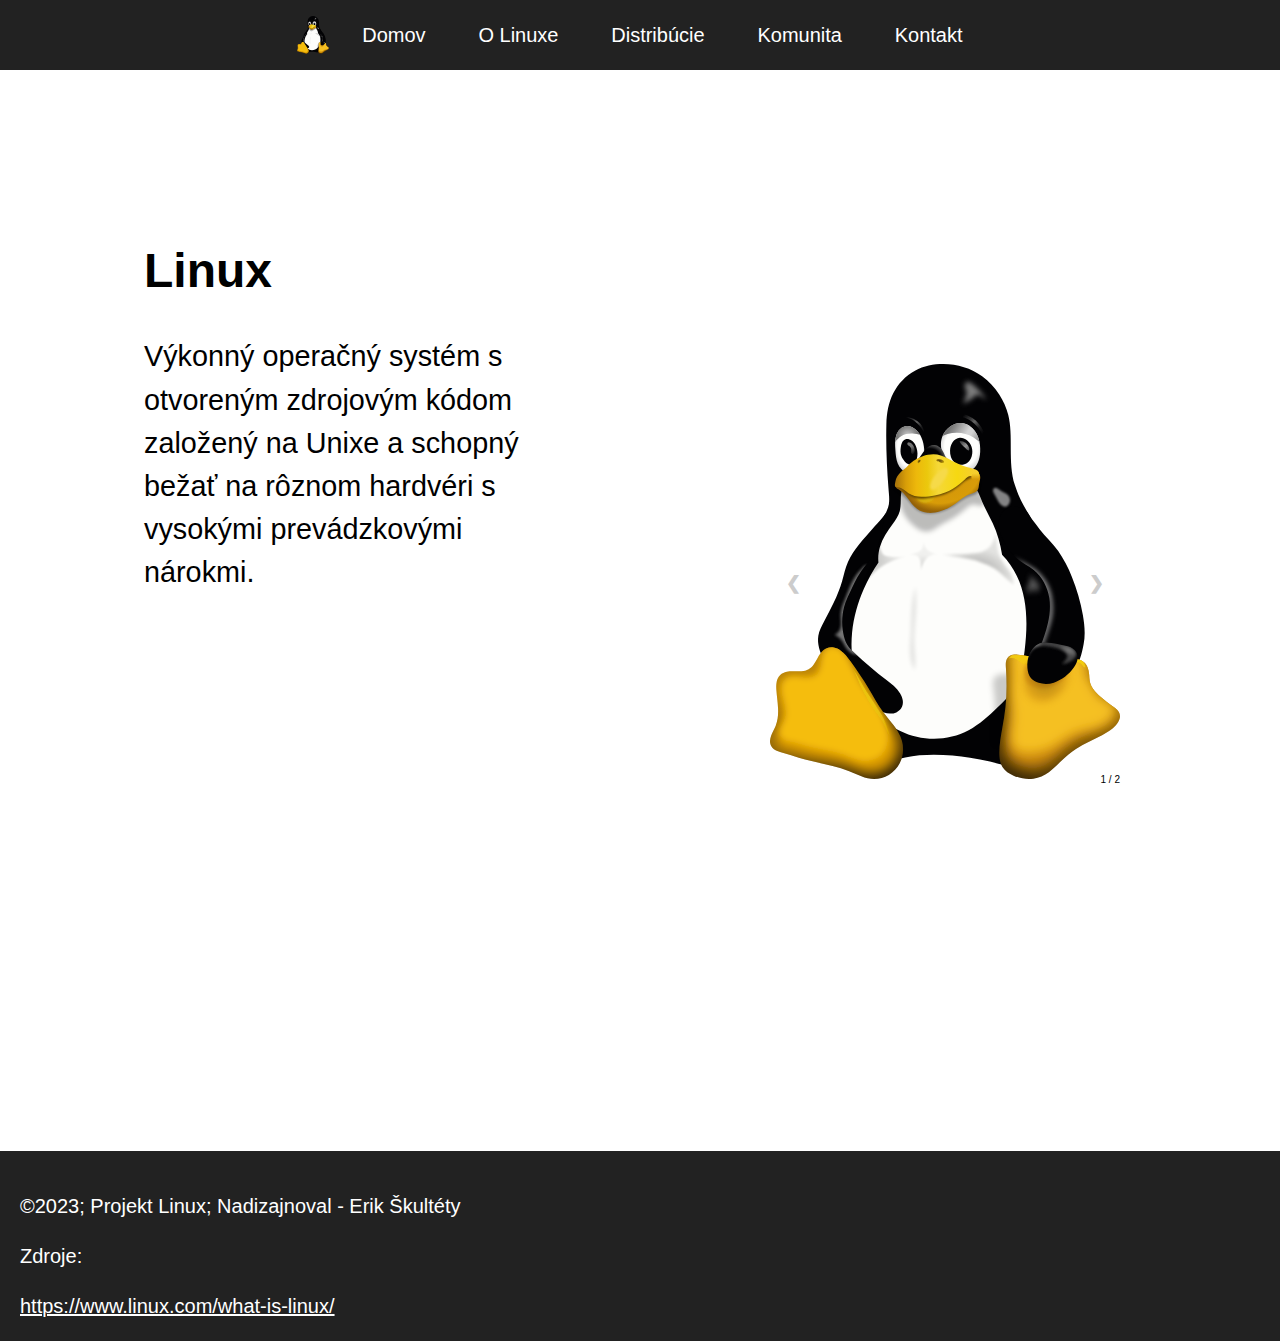
<file: index.html>
<!DOCTYPE html>
<html lang="sk">
<head>
    <meta charset="utf-8">
    <meta name="description" content="Základné informácie o Linuxe">
    <meta name="keywords" content="Linux">
    <meta name="author" content="Erik Škultéty">
    <meta name="viewport" content="width=device-width, initial-scale=1">
    <link rel="stylesheet" href="css/style.css">
    <link rel="icon" href="img/tux.svg">
    <title>Linux</title>
</head>

<body>
<header>
    <nav class="navbar">
        <!-- Logo (PC) -->
        <img id="tux_nav" src="img/tux.svg" alt="ikona-maskot-linuxu">
        <!-- Hamburger pre mobil -->
        <div class="dropdown">
            <button class="dropbtn">
            <img src="img/menu.png" alt="ikona-hamburger-menu">
            </button>
            <div class="dropdown-content">
                <a href="index.html">Domov</a>
                <a href="o_linuxe.html">O Linuxe</a>
                <a href="distribucie.html">Distribúcie</a>
                <a href="komunita.html">Komunita</a>
                <a href="kontakt.html">Kontakt</a>
                <!-- Logo (mobil) -->
                <img id="tux_nav_mobile" src="img/tux.svg" alt="ikona-maskot-linuxu">
            </div>
        </div>
        <!-- Target nenastavený umýselne, aby sa linky podstránok otvorili v aktuálnej karte -->
        <a href="index.html">Domov</a>
        <a href="o_linuxe.html">O Linuxe</a>
        <a href="distribucie.html">Distribúcie</a>
        <a href="komunita.html">Komunita</a>
        <a href="kontakt.html">Kontakt</a>
    </nav>
</header>

<main>
    <div class="kontajner">
        <!-- text -->
        <div class="stlpec_lavy">
            <h1>Linux</h1>
            <p>Výkonný operačný systém s otvoreným zdrojovým kódom založený na Unixe a schopný bežať na rôznom hardvéri s vysokými prevádzkovými nárokmi.</p>
        </div>
        <!-- obrazok -->
        <div class="stlpec_pravy">
            <div class="slideshow-container">

                <div class="mySlides fade">
                  <div class="numbertext">1 / 2</div>
                  <img class="tux" src="img/tux.svg" alt="maskot-linuxu">
                </div>
                <div class="mySlides fade">
                    <div class="numbertext">2 / 2</div>
                    <img class="tux" src="img/tux2.jpg"  alt="maskot-linuxu-neoficialne">
                  </div>
                <a class="prev" onclick="plusSlides(-1)">❮</a>
                <a class="next" onclick="plusSlides(1)">❯</a>
            </div>
        </div>
    </div>
</main>

<footer>
    <p>©2023; Projekt Linux; Nadizajnoval - Erik Škultéty</p>
    <!-- Každá podstránka má zoznam zdrojov, ktoré boli pre jej tvorbu využité, žiadna neobsahuje všetky zdroje naraz -->
    <p>Zdroje:</p>
    <a href="https://www.linux.com/what-is-linux/" target="_blank">https://www.linux.com/what-is-linux/</a><br>
</footer>
<script src="js/app.js"></script>

</body>
</html>
</file>
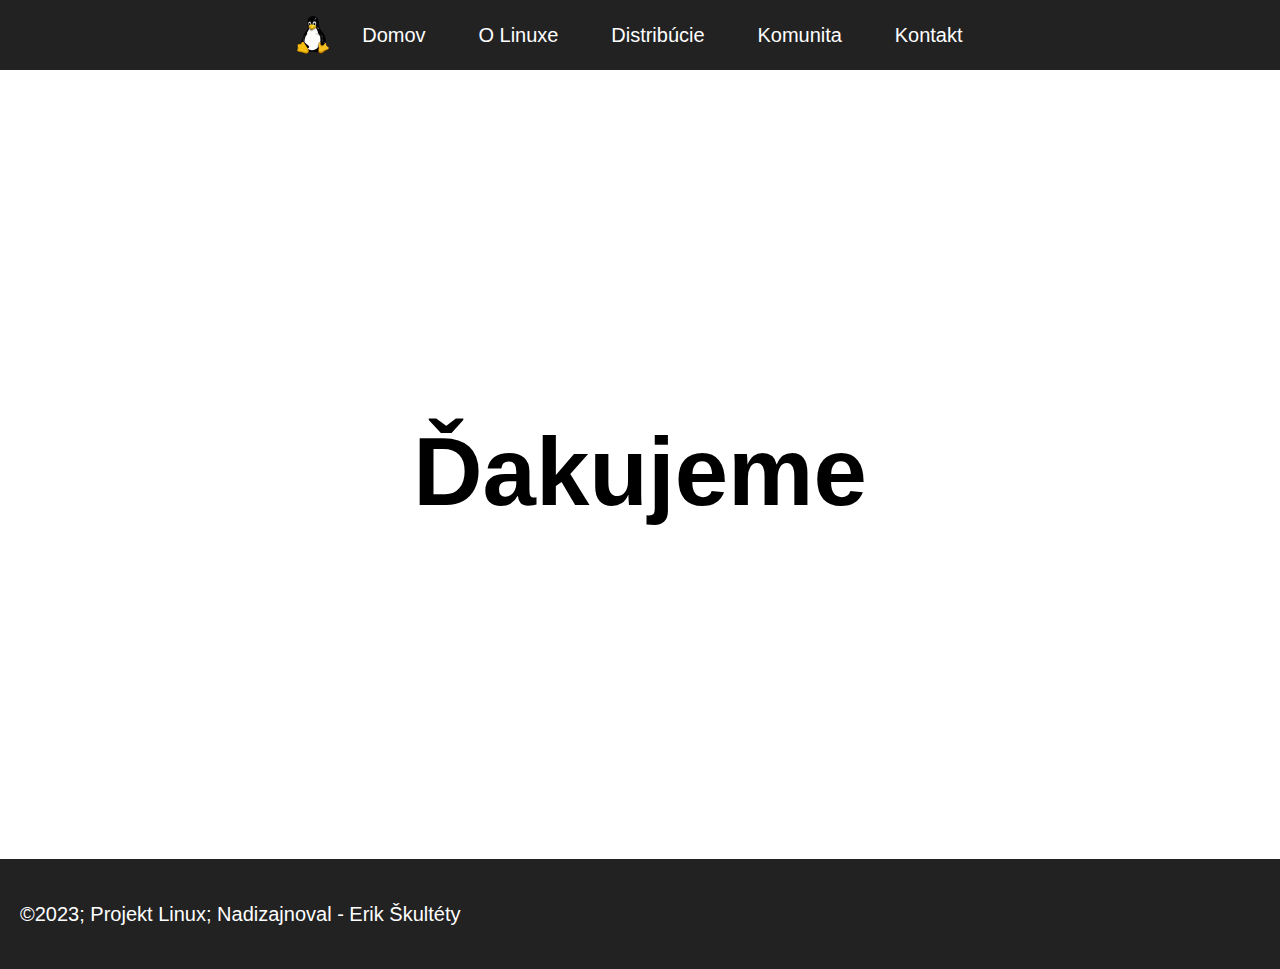
<file: dakujeme.html>
<!DOCTYPE html>
<html lang="sk">
<head>
    <meta charset="utf-8">
    <meta name="description" content="Základné informácie o Linuxe">
    <meta name="keywords" content="Linux">
    <meta name="author" content="Erik Škultéty">
    <meta name="viewport" content="width=device-width, initial-scale=1">
    <link rel="stylesheet" href="css/style.css">
    <link rel="icon" href="img/tux.svg">
    <title>Linux - Ďakujeme</title>
</head>

<body>
<header>
    <nav class="navbar">
        <!-- Logo (PC) -->
        <img id="tux_nav" src="img/tux.svg" alt="ikona-maskot-linuxu">
        <!-- Hamburger pre mobil -->
        <div class="dropdown">
            <button class="dropbtn">
            <img src="img/menu.png" alt="ikona-hamburger-menu">
            </button>
            <div class="dropdown-content">
                <a href="index.html">Domov</a>
                <a href="o_linuxe.html">O Linuxe</a>
                <a href="distribucie.html">Distribúcie</a>
                <a href="komunita.html">Komunita</a>
                <a href="kontakt.html">Kontakt</a>
                <!-- Logo (mobil) -->
                <img id="tux_nav_mobile" src="img/tux.svg" alt="ikona-maskot-linuxu">
            </div>
        </div>
        <!-- Target nenastavený umýselne, aby sa linky podstránok otvorili v aktuálnej karte -->
        <a href="index.html">Domov</a>
        <a href="o_linuxe.html">O Linuxe</a>
        <a href="distribucie.html">Distribúcie</a>
        <a href="komunita.html">Komunita</a>
        <a href="kontakt.html">Kontakt</a>
    </nav>
</header>

<main>
    <h1 class="dakujeme">Ďakujeme</h1><br><br><br><br><br>
</main>

<footer>
    <p>©2023; Projekt Linux; Nadizajnoval - Erik Škultéty</p>
    <!-- Každá podstránka má zoznam zdrojov, ktoré boli pre jej tvorbu využité, žiadna neobsahuje všetky zdroje naraz -->
</footer>
<script src="js/app.js"></script>

</body>
</html>
</file>
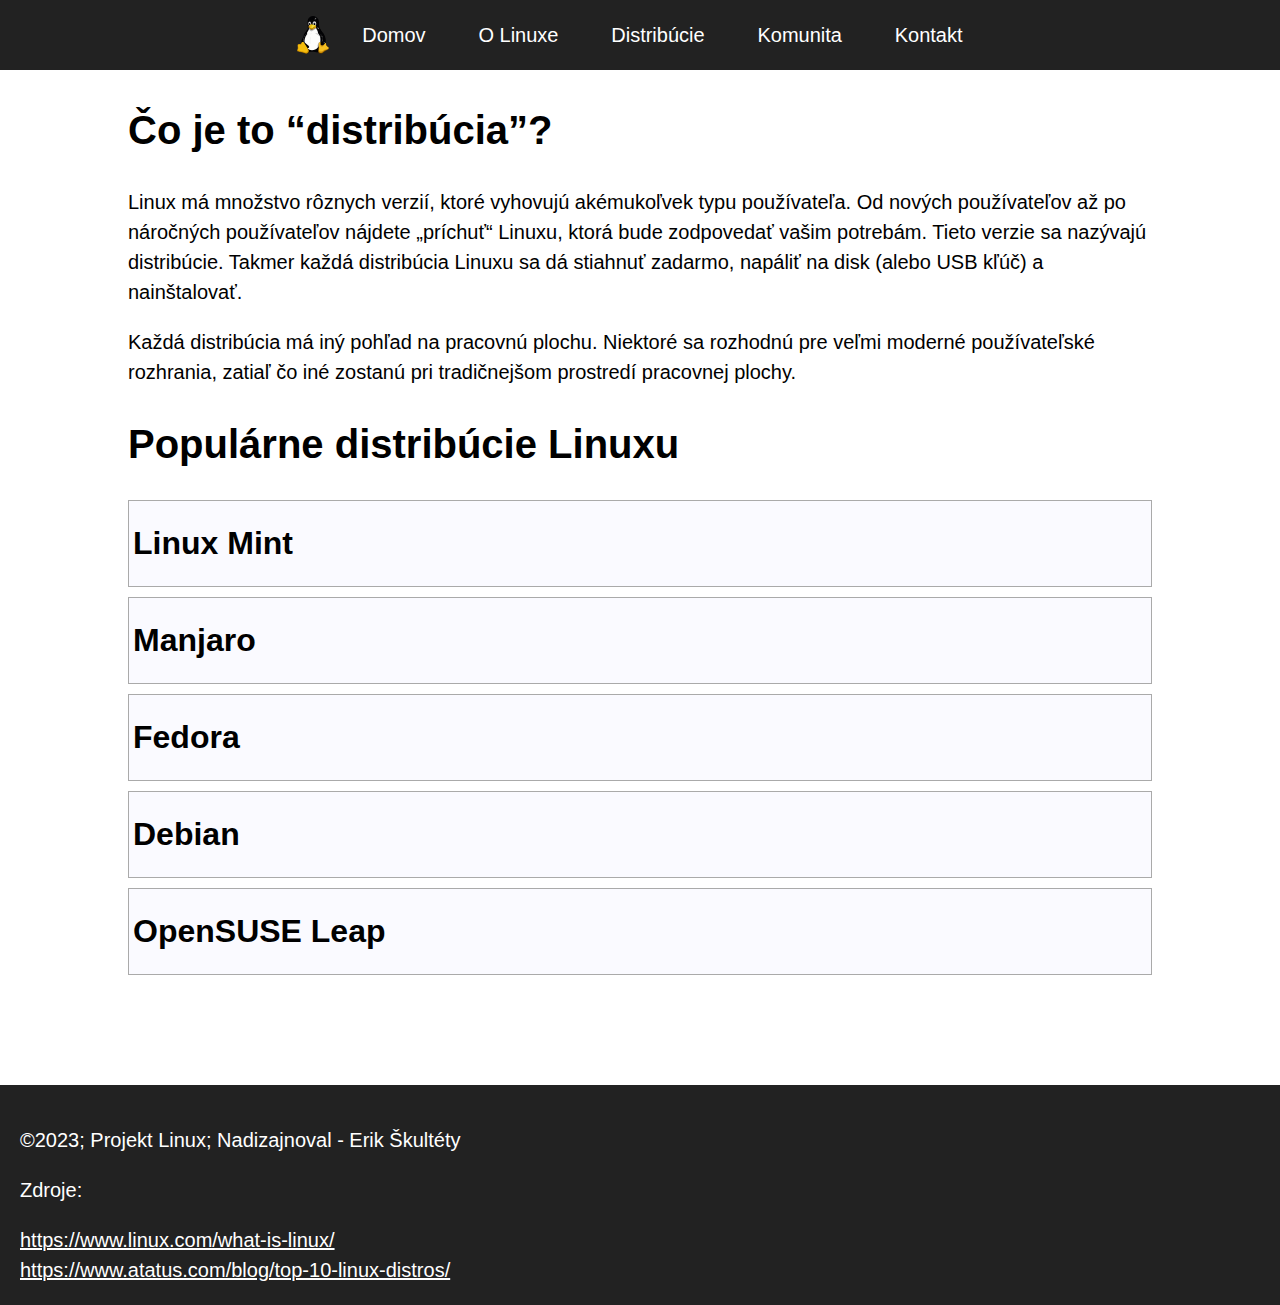
<file: distribucie.html>
<!DOCTYPE html>
<html lang="sk">
<head>
    <meta charset="utf-8">
    <meta name="description" content="Základné informácie o Linuxe">
    <meta name="keywords" content="Linux">
    <meta name="author" content="Erik Škultéty">
    <meta name="viewport" content="width=device-width, initial-scale=1">
    <link rel="stylesheet" href="css/style.css">
    <link rel="icon" href="img/tux.svg">
    <title>Linux - Distribúcie</title>
</head>

<body>
<header>
    <nav class="navbar">
        <!-- Logo (PC) -->
        <img id="tux_nav" src="img/tux.svg" alt="ikona-maskot-linuxu">
        <!-- Hamburger pre mobil -->
        <div class="dropdown">
            <button class="dropbtn">
            <img src="img/menu.png" alt="ikona-hamburger-menu">
            </button>
            <div class="dropdown-content">
                <a href="index.html">Domov</a>
                <a href="o_linuxe.html">O Linuxe</a>
                <a href="distribucie.html">Distribúcie</a>
                <a href="komunita.html">Komunita</a>
                <a href="kontakt.html">Kontakt</a>
                <!-- Logo (mobil) -->
                <img id="tux_nav_mobile" src="img/tux.svg" alt="ikona-maskot-linuxu">
            </div>
        </div>
        <!-- Target nenastavený umýselne, aby sa linky podstránok otvorili v aktuálnej karte -->
        <a href="index.html">Domov</a>
        <a href="o_linuxe.html">O Linuxe</a>
        <a href="distribucie.html">Distribúcie</a>
        <a href="komunita.html">Komunita</a>
        <a href="kontakt.html">Kontakt</a>
    </nav>
</header>

<main>
    <!-- Základné informácie, úmeselne nie sú ako akordión -->
    <h1>Čo je to “distribúcia”?</h1>

    <p>Linux má množstvo rôznych verzií, ktoré vyhovujú akémukoľvek typu používateľa. Od nových používateľov až po náročných používateľov nájdete „príchuť“ Linuxu, ktorá bude zodpovedať vašim potrebám. Tieto verzie sa nazývajú distribúcie. Takmer každá distribúcia Linuxu sa dá stiahnuť zadarmo, napáliť na disk (alebo USB kľúč) a nainštalovať.</p>

    <p>Každá distribúcia má iný pohľad na pracovnú plochu. Niektoré sa rozhodnú pre veľmi moderné používateľské rozhrania, zatiaľ čo iné zostanú pri tradičnejšom prostredí pracovnej plochy.</p>
    
    <!-- Vybrané distribúcie Linuxu, a základné informácie o nich -->
    <h1>Populárne distribúcie Linuxu</h1>
    
    <!-- Mint -->
    <button class="accordion">Linux Mint</button>
    <div class="panel">
        <p>Linux Mint sa stal jednou z najlepších distribúcií pre začínajúcich používateľov Linuxu vďaka jednoduchému použitiu. Je to operačný systém založený na Ubuntu, ktorý je vhodný na každodenné používanie a hranie hier. Vďaka pocitu Mintu ako Windows sa používatelia, ktorí prechádzajú z Windowsu, cítia ako doma a je jedným z hlavných predajných bodov distribúcie.</p>
    <img class="distro_img" src="img/mint.png" alt="linux-mint"></div>

    <!-- Manjaro -->
    <button class="accordion">Manjaro</button>
    <div class="panel">
        <p>Manjaro sa špeciálne zameriava na dostupnosť a užívateľskú prívetivosť. Vyznačuje sa rolovacím uvoľňovacím modelom. Jeho jednoduchosť, stabilita a výkon z neho robí vhodnú alternatívu OS k MacOS a Windows. Ponúka viacero desktopových prostredí.</p>
    <img class="distro_img" src="img/manjaro.jpeg" alt="manjaro"></div>

    <!-- Fedora -->
    <button class="accordion">Fedora</button>
    <div class="panel">
        <p>Fedora, postavená a udržiavaná projektom Fedora (a sponzorovaná Red Hat), celosvetovou komunitou dobrovoľníkov a vývojárov, je už roky jednou z najpoužívanejších distribúcií. Snáď najvýraznejšou charakteristikou Fedory je, že je vždy na čele integrácie nových verzií balíkov a technológií do distribúcie.</p>
    <img class="distro_img" src="img/fedora.jpg" alt="fedora"></div>


    <!-- Debian -->
    <button class="accordion">Debian</button>
    <div class="panel">
        <p>Debian je rozšírenou alternatívou pre používateľov, ktorí chcú maximálnu odolnosť a dôveryhodnosť. Funguje od roku 1993 a stále pravidelne uvádza na trh najnovšie verzie. Počas životnosti každého balíka poskytuje racionálnu predvolenú konfiguráciu a časté aktualizácie zabezpečenia. Okrem toho Debian slúži ako framework pre mnohé známe distribúcie Linuxu, najmä Ubuntu, Knoppix, PureOS a Tails.</p>
    <img class="distro_img" src="img/debian.jpg" alt="debian"></div>


    <!-- OpenSUSE Leap -->
    <button class="accordion">OpenSUSE Leap</button>
    <div class="panel">
        <p>OpenSUSE Leap je zameraná na profesionálne použitie. Je založená na SUSE Linux Enterprise Server a bola vytvorená s cieľom poskytnúť robustný, dôveryhodný a bezpečný operačný systém. OpenSUSE Leap tiež prichádza s množstvom nástrojov, ktoré sú navrhnuté tak, aby zefektívnili vašu prácu. Má ďalšie funkcie, ktoré z neho robia fantastickú možnosť pre podniky. V prvom rade ide o veľmi stabilnú distribúciu.</p>
    <img class="distro_img" src="img/opensuseleap.png" alt="opensuse-leap"></div>
</main>

<footer>
    <p>©2023; Projekt Linux; Nadizajnoval - Erik Škultéty</p>
    <!-- Každá podstránka má zoznam zdrojov, ktoré boli pre jej tvorbu využité, žiadna neobsahuje všetky zdroje naraz -->
    <p>Zdroje:</p>
    <a href="https://www.linux.com/what-is-linux/" target="_blank">https://www.linux.com/what-is-linux/</a><br>
    <a href="https://www.atatus.com/blog/top-10-linux-distros/" target="_blank">https://www.atatus.com/blog/top-10-linux-distros/</a>
</footer>
<script src="js/app.js"></script>

</body>
</html>
</file>
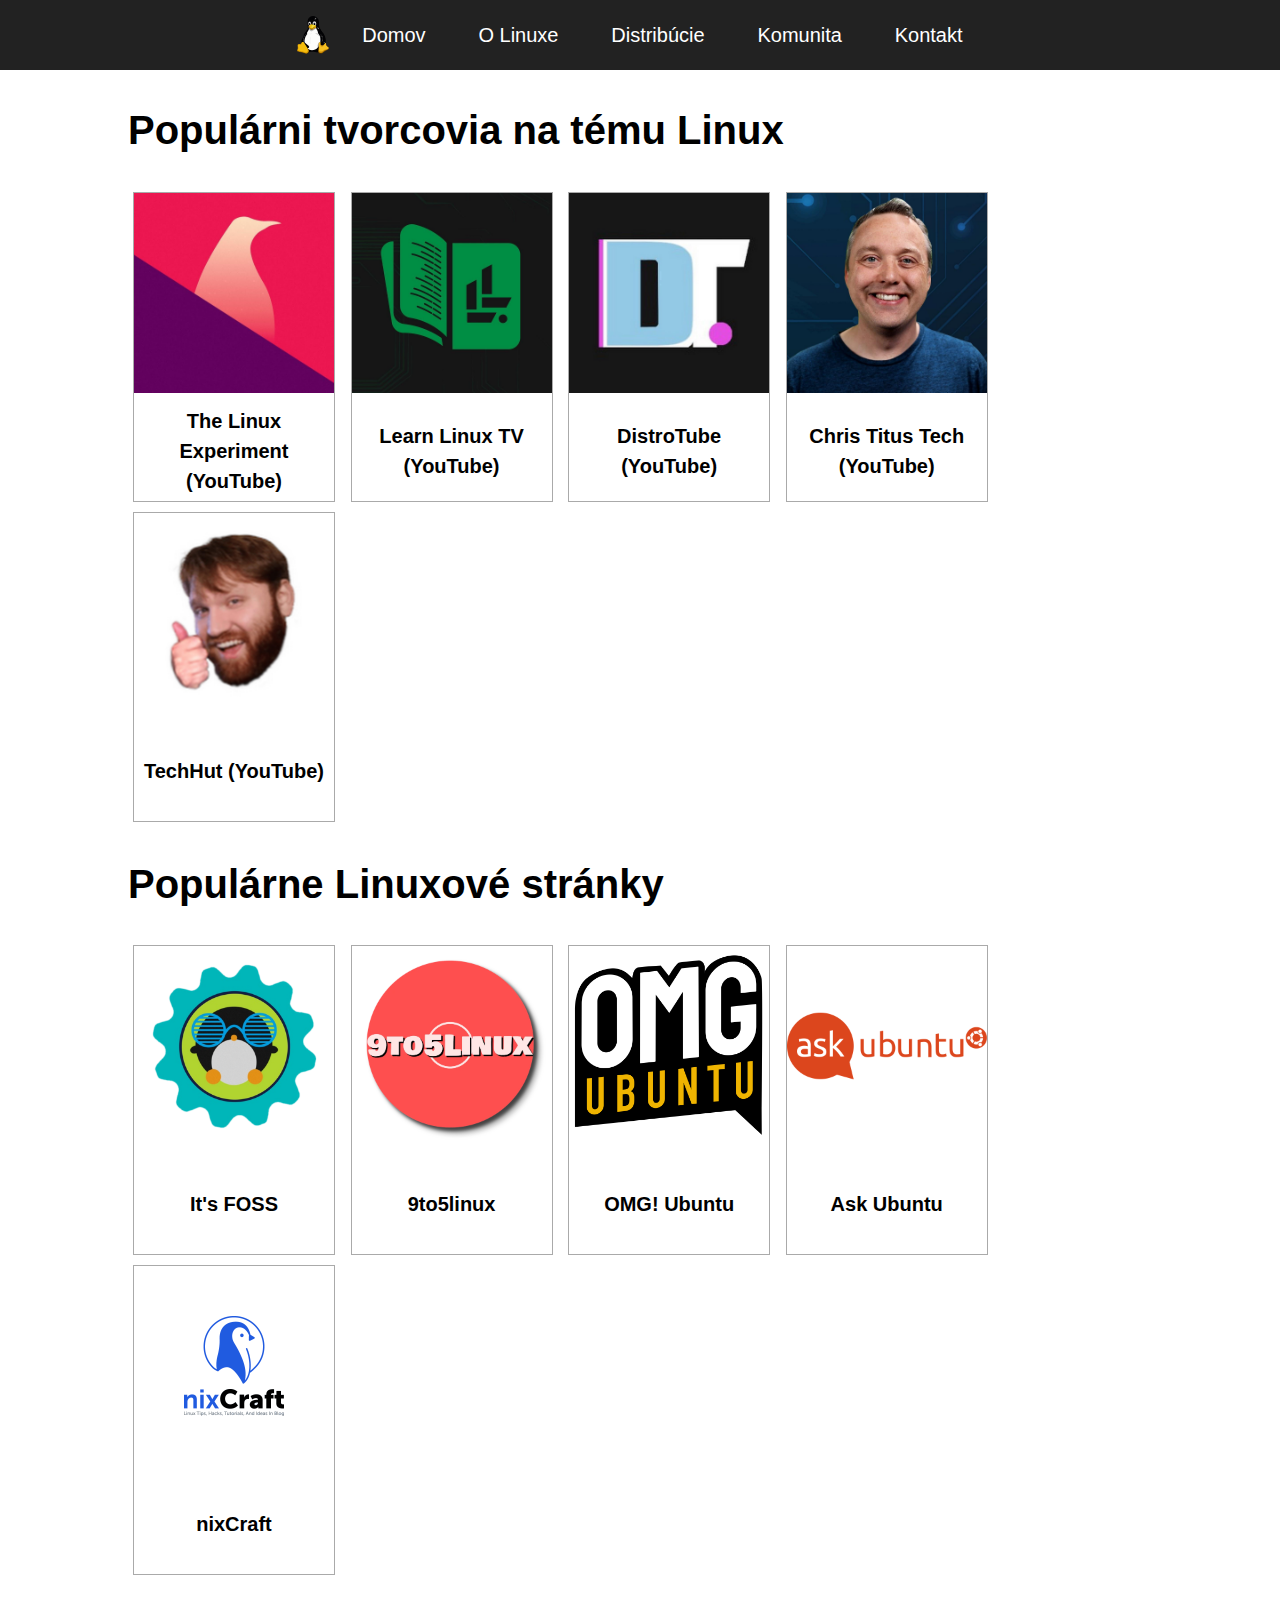
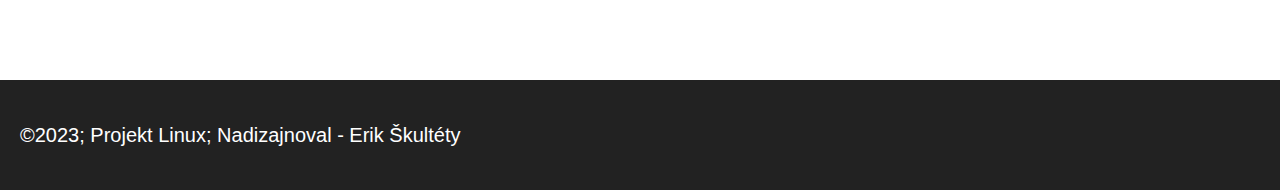
<file: komunita.html>
<!DOCTYPE html>
<html lang="sk">
<head>
    <meta charset="utf-8">
    <meta name="description" content="Základné informácie o Linuxe">
    <meta name="keywords" content="Linux">
    <meta name="author" content="Erik Škultéty">
    <meta name="viewport" content="width=device-width, initial-scale=1">
    <link rel="stylesheet" href="css/style.css">
    <link rel="icon" href="img/tux.svg">
    <title>Linux - Komunita</title>
</head>

<body>
<header>
    <nav class="navbar">
        <!-- Logo (PC) -->
        <img id="tux_nav" src="img/tux.svg" alt="ikona-maskot-linuxu">
        <!-- Hamburger pre mobil -->
        <div class="dropdown">
            <button class="dropbtn">
            <img src="img/menu.png" alt="ikona-hamburger-menu">
            </button>
            <div class="dropdown-content">
                <a href="index.html">Domov</a>
                <a href="o_linuxe.html">O Linuxe</a>
                <a href="distribucie.html">Distribúcie</a>
                <a href="komunita.html">Komunita</a>
                <a href="kontakt.html">Kontakt</a>
                <!-- Logo (mobil) -->
                <img id="tux_nav_mobile" src="img/tux.svg" alt="ikona-maskot-linuxu">
            </div>
        </div>
        <!-- Target nenastavený umýselne, aby sa linky podstránok otvorili v aktuálnej karte -->
        <a href="index.html">Domov</a>
        <a href="o_linuxe.html">O Linuxe</a>
        <a href="distribucie.html">Distribúcie</a>
        <a href="komunita.html">Komunita</a>
        <a href="kontakt.html">Kontakt</a>
    </nav>
</header>

<main>
    <h1>Populárni tvorcovia na tému Linux</h1>

    <div class="galeria">
        <a href="https://youtube.com/channel/UC5UAwBUum7CPN5buc-_N1Fw/" target="_blank">
            <img src="img/the-linux-experiment.jpg" alt="the-linux-experiment-logo">
            <div class="galeria_text">The Linux Experiment (YouTube)</div></a>
    </div>
    <div class="galeria">
        <a href="https://youtube.com/channel/UCxQKHvKbmSzGMvUrVtJYnUA/" target="_blank">
            <img src="img/learn-linux-tv.jpg" alt="learn-linux-tv-logo">
            <div class="galeria_text">Learn Linux TV (YouTube)</div></a>
    </div>
    <div class="galeria">
        <a href="https://youtube.com/channel/UCVls1GmFKf6WlTraIb_IaJg/" target="_blank">
            <img src="img/distrotube.jpg" alt="distrotube-logo">
            <div class="galeria_text">DistroTube (YouTube)</div></a>
    </div>
    <div class="galeria">
        <a href="https://youtube.com/channel/UCg6gPGh8HU2U01vaFCAsvmQ/" target="_blank">
            <img src="img/ctt.jpg" alt="chris-titus-tech-logo">
            <div class="galeria_text">Chris Titus Tech (YouTube)</div></a>
    </div>
    <div class="galeria">
        <a href="https://youtube.com/channel/UCjSEJkpGbcZhvo0lr-44X_w/" target="_blank">
            <img src="img/techhut.jpg" alt="techhut-logo">
            <div class="galeria_text">TechHut (YouTube)</div></a>
    </div>

    <h1>Populárne Linuxové stránky</h1>
    
    <div class="galeria">
        <a href="https://itsfoss.com/" target="_blank">
            <img src="img/itsfoss.png" alt="its-foss-logo">
            <div class="galeria_text">It's FOSS</div></a>
    </div>

    <div class="galeria">
        <a href="https://9to5linux.com/" target="_blank">
            <img src="img/9to5linux.png" alt="9to5linux-logo">
            <div class="galeria_text">9to5linux</div></a>
    </div>

    <div class="galeria">
        <a href="https://omgubuntu.co.uk/" target="_blank">
            <img src="img/omg-ubuntu.png" alt="omg-ubuntu-logo">
            <div class="galeria_text">OMG! Ubuntu</div></a>
    </div>

    <div class="galeria">
        <a href="https://askubuntu.com/" target="_blank">
            <img src="img/ask-ubuntu.png" alt="ask-ubuntu-logo">
            <div class="galeria_text">Ask Ubuntu</div></a>
    </div>

    <div class="galeria">
        <a href="https://nixcraft.com/" target="_blank">
            <img src="img/nixcraft.png" alt="nixcraft-logo">
            <div class="galeria_text">nixCraft</div></a>
    </div>
</main>

<footer>
    <p>©2023; Projekt Linux; Nadizajnoval - Erik Škultéty</p>
    <!-- Každá podstránka má zoznam zdrojov, ktoré boli pre jej tvorbu využité, žiadna neobsahuje všetky zdroje naraz -->
</footer>
<script src="js/app.js"></script>

</body>
</html>
</file>
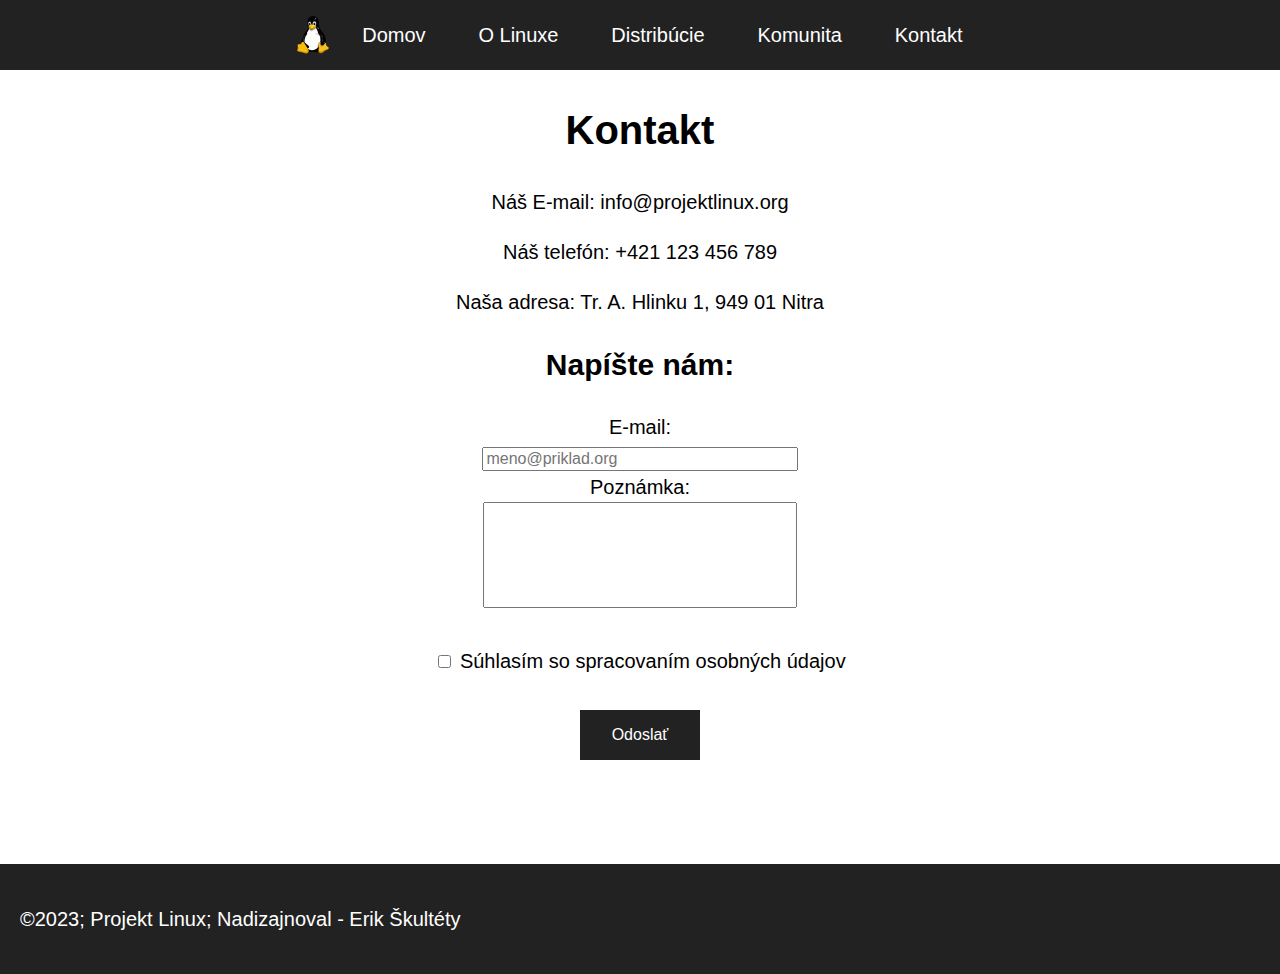
<file: kontakt.html>
<!DOCTYPE html>
<html lang="sk">
<head>
    <meta charset="utf-8">
    <meta name="description" content="Základné informácie o Linuxe">
    <meta name="keywords" content="Linux">
    <meta name="author" content="Erik Škultéty">
    <meta name="viewport" content="width=device-width, initial-scale=1">
    <link rel="stylesheet" href="css/style.css">
    <link rel="icon" href="img/tux.svg">
    <title>Linux - Kontakt</title>
</head>

<body>
<header>
    <nav class="navbar">
        <!-- Logo (PC) -->
        <img id="tux_nav" src="img/tux.svg" alt="ikona-maskot-linuxu">
        <!-- Hamburger pre mobil -->
        <div class="dropdown">
            <button class="dropbtn">
            <img src="img/menu.png" alt="ikona-hamburger-menu">
            </button>
            <div class="dropdown-content">
                <a href="index.html">Domov</a>
                <a href="o_linuxe.html">O Linuxe</a>
                <a href="distribucie.html">Distribúcie</a>
                <a href="komunita.html">Komunita</a>
                <a href="kontakt.html">Kontakt</a>
                <!-- Logo (mobil) -->
                <img id="tux_nav_mobile" src="img/tux.svg" alt="ikona-maskot-linuxu">
            </div>
        </div>
        <!-- Target nenastavený umýselne, aby sa linky podstránok otvorili v aktuálnej karte -->
        <a href="index.html">Domov</a>
        <a href="o_linuxe.html">O Linuxe</a>
        <a href="distribucie.html">Distribúcie</a>
        <a href="komunita.html">Komunita</a>
        <a href="kontakt.html">Kontakt</a>
    </nav>
</header>

<main>
    <h1 class="cent">Kontakt</h1>
    <p class="cent">Náš E-mail: info@projektlinux.org</p>
    <p class="cent">Náš telefón: +421 123 456 789</p>
    <p class="cent">Naša adresa: Tr. A. Hlinku 1, 949 01 Nitra</p>

    <!-- formulár -->
    <h2 class="cent">Napíšte nám:</h2>
    <form class="cent" action="dakujeme.html">
        <label for="email">E-mail:</label><br>
        <input type="email" id="email" name="email" placeholder="meno@priklad.org" value="" required><br>
    
        <label for="poznamka">Poznámka:</label><br>
        <textarea id="poznamka" name="poznamka" maxlength="150"></textarea><br><br>
    
        <input type="checkbox" required>
        <label>Súhlasím so spracovaním osobných údajov</label><br><br>
        
        <input type="submit" id="odoslat" value="Odoslať">
    </form>
</main>

<footer>
    <p>©2023; Projekt Linux; Nadizajnoval - Erik Škultéty</p>
    <!-- Každá podstránka má zoznam zdrojov, ktoré boli pre jej tvorbu využité, žiadna neobsahuje všetky zdroje naraz -->
</footer>
<script src="js/app.js"></script>

</body>
</html>
</file>
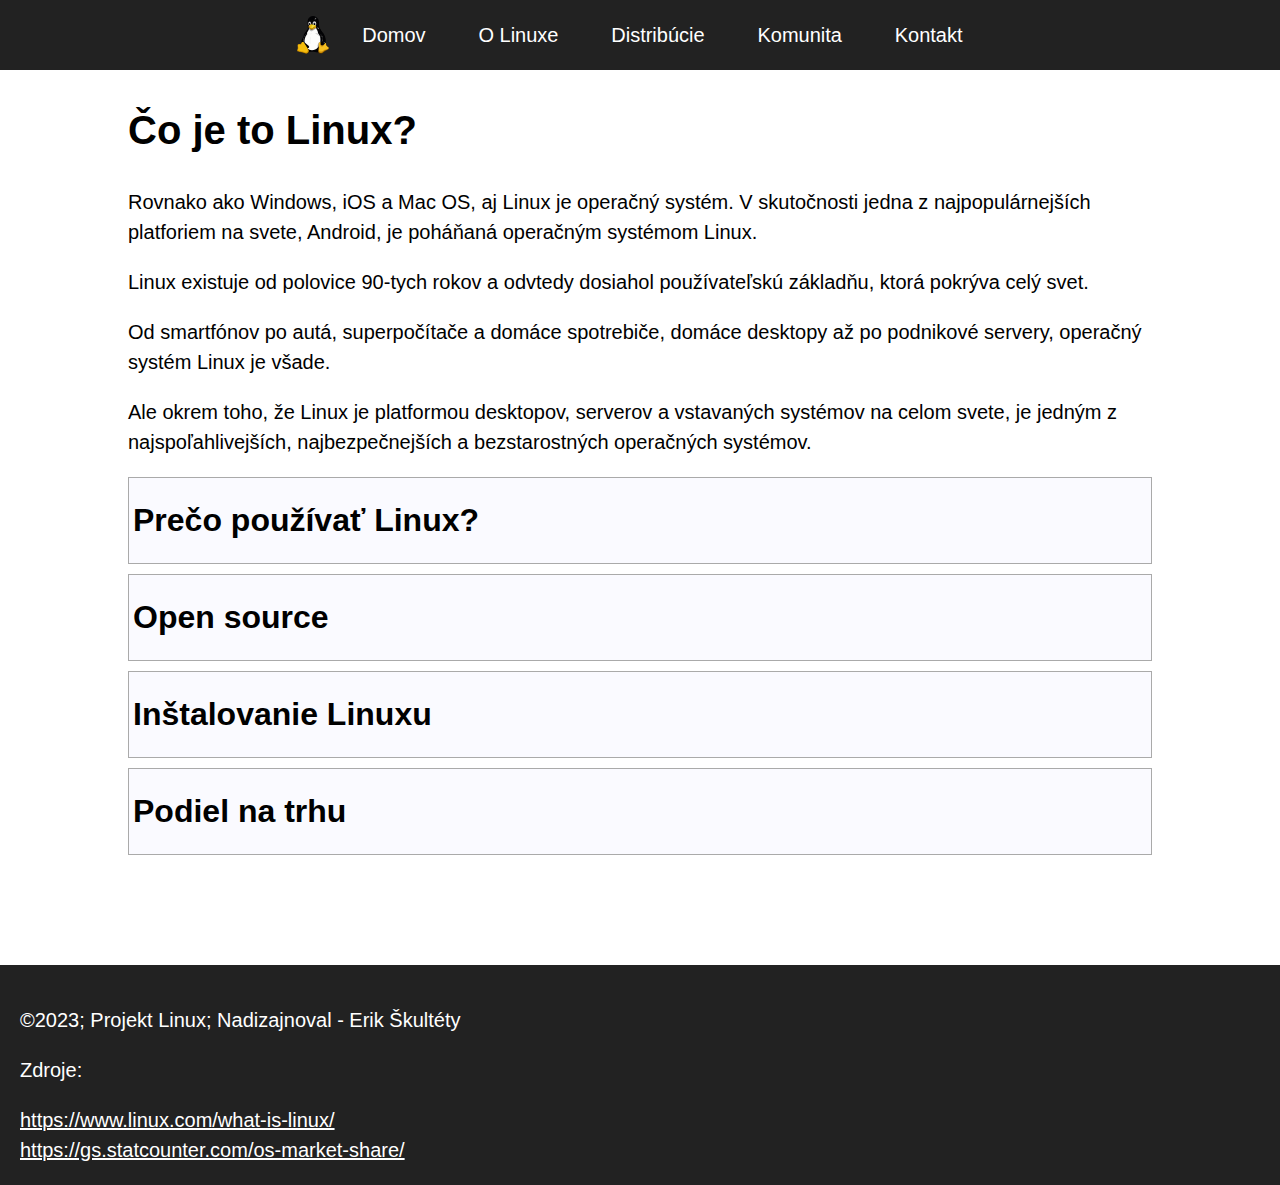
<file: o_linuxe.html>
<!DOCTYPE html>
<html lang="sk">
<head>
    <meta charset="utf-8">
    <meta name="description" content="Základné informácie o Linuxe">
    <meta name="keywords" content="Linux">
    <meta name="author" content="Erik Škultéty">
    <meta name="viewport" content="width=device-width, initial-scale=1">
    <link rel="stylesheet" href="css/style.css">
    <link rel="icon" href="img/tux.svg">
    <title>Linux - O Linuxe</title>
</head>

<body>
<header>
    <nav class="navbar">
        <!-- Logo (PC) -->
        <img id="tux_nav" src="img/tux.svg" alt="ikona-maskot-linuxu">
        <!-- Hamburger pre mobil -->
        <div class="dropdown">
            <button class="dropbtn">
            <img src="img/menu.png" alt="ikona-hamburger-menu">
            </button>
            <div class="dropdown-content">
                <a href="index.html">Domov</a>
                <a href="o_linuxe.html">O Linuxe</a>
                <a href="distribucie.html">Distribúcie</a>
                <a href="komunita.html">Komunita</a>
                <a href="kontakt.html">Kontakt</a>
                <!-- Logo (mobil) -->
                <img id="tux_nav_mobile" src="img/tux.svg" alt="ikona-maskot-linuxu">
            </div>
        </div>
        <!-- Target nenastavený umýselne, aby sa linky podstránok otvorili v aktuálnej karte -->
        <a href="index.html">Domov</a>
        <a href="o_linuxe.html">O Linuxe</a>
        <a href="distribucie.html">Distribúcie</a>
        <a href="komunita.html">Komunita</a>
        <a href="kontakt.html">Kontakt</a>
    </nav>
</header>

<main>
    <!-- Základné informácie, úmeselne nie sú ako akordión -->
    <h1>Čo je to Linux?</h1>
        <p>Rovnako ako Windows, iOS a Mac OS, aj Linux je operačný systém. V skutočnosti jedna z najpopulárnejších platforiem na svete, Android, je poháňaná operačným systémom Linux.</p>

        <p>Linux existuje od polovice 90-tych rokov a odvtedy dosiahol používateľskú základňu, ktorá pokrýva celý svet.</p>

        <p>Od smartfónov po autá, superpočítače a domáce spotrebiče, domáce desktopy až po podnikové servery, operačný systém Linux je všade.</p>

        <p>Ale okrem toho, že Linux je platformou desktopov, serverov a vstavaných systémov na celom svete, je jedným z najspoľahlivejších, najbezpečnejších a bezstarostných operačných systémov.</p>

    <!-- Prečo používať Linux? -->
    <button class="accordion">Prečo používať Linux?</button>
    <div class="panel">
        <p>Toto je otázka, ktorú si kladie väčšina ľudí. Prečo sa obťažovať učením sa úplne iného počítačového prostredia, keď operačný systém dodávaný s väčšinou stolných počítačov, notebookov a serverov funguje dobre?</p>

        <p>Pre zodpovedanie tejto otázky, položme si ďalšiu otázku. Funguje operačný systém, ktorý momentálne používate, naozaj „v pohode“? Alebo sa ocitnete v boji s prekážkami, ako sú vírusy, malvér, spomalenia, zlyhania, nákladné opravy a licenčné poplatky?</p>

        <p>Ak bojujete s vyššie uvedeným, Linux môže byť pre vás ideálnou platformou. Linux sa vyvinul do jedného z najspoľahlivejších počítačových ekosystémov na planéte. Skombinujte túto spoľahlivosť s nulovými vstupnými nákladmi a máte dokonalé riešenie pre platformu stolných počítačov.</p>
    </div>

    <!-- Open Source -->    
    <button class="accordion">Open source</button>
    <div class="panel">
        <p>Linux je tiež distribuovaný pod licenciou open source. Open source sa riadi týmito kľúčovými princípmi:</p>
    
        <!-- Zoznam - princípy open source -->
        <ul>
            <li>Sloboda spustiť program na akýkoľvek účel.</li>
            <li>Sloboda študovať, ako program funguje, a meniť ho tak, aby robil to, čo chcete.</li>
            <li>Sloboda redistribúcie kópií, aby ste mohli pomôcť svojmu blížnemu.</li>
            <li>Sloboda distribuovať kópie vašich upravených verzií ostatným.</li>
        </ul>
        <p>Tieto princípy sú kľúčové pre pochopenie komunity, ktorá spolupracuje na vytváraní platformy Linux. Linux je bezpochyby operačný systém, ktorý je „od ľudí, pre ľudí“. Takisto sú hlavným faktorom, prečo si veľa ľudí vyberá Linux. Ide o slobodu a slobodu používania a slobodu výberu.</p>
    </div>

    <!-- Inštalovanie Linuxu -->   
    <button class="accordion">Inštalovanie Linuxu</button>
    <div class="panel">
        <p>Pre mnohých ľudí sa myšlienka inštalácie operačného systému môže zdať ako veľmi náročná úloha. Verte tomu alebo nie, Linux ponúka jednu z najjednoduchších inštalácií zo všetkých operačných systémov.</p>
        <p>V skutočnosti väčšina verzií Linuxu ponúka to, čo sa nazýva Live distribúcia, čo znamená, že operačný systém spúšťate z USB flash disku bez toho, aby ste na pevnom disku robili akékoľvek zmeny. Získate plnú funkčnosť bez toho, aby ste sa museli zaviazať k inštalácii.</p>
        <p>Keď ho vyskúšate a rozhodnete sa ho použiť, jednoducho dvakrát kliknite na ikonu „Inštalovať“ a prejdite jednoduchým sprievodcom inštaláciou. to je všetko. Po dokončení inštalácie systém reštartujte a ste pripravení ho využívať.</p>
    </div>

    <!-- Tabuľka - Podiel na trhu -->
    <button class="accordion">Podiel na trhu
    </button>
    <div class="panel">
    <table>
        <tr>
          <th colspan=2>Podiel na trhu - všetky platformy</th>
        </tr>
        <tr>
          <th>Operačný systém</th>
          <th>Podiel</th>
        </tr>
        <tr>
          <td>Android</td>
          <td class="td_pravo">38.27%</td>
        </tr>
        <tr>
          <td>Windows</td>
          <td class="td_pravo">30.60%</td>
        </tr>
        <tr>
          <td>iOS</td>
          <td class="td_pravo">16.54%</td>
        </tr>
        <tr>
          <td>OS X</td>
          <td class="td_pravo">9.40%</td>
        </tr>
        <tr>
          <td>Chrome OS</td>
          <td class="td_pravo">1.66%</td>
        </tr>
        <tr>
          <td>Linux</td>
          <td class="td_pravo">1.44%</td>
        </tr>
    </table>
    </div>
</main>

<footer>
    <p>©2023; Projekt Linux; Nadizajnoval - Erik Škultéty</p>
    <!-- Každá podstránka má zoznam zdrojov, ktoré boli pre jej tvorbu využité, žiadna neobsahuje všetky zdroje naraz -->
    <p>Zdroje:</p>
    <a href="https://www.linux.com/what-is-linux/" target="_blank">https://www.linux.com/what-is-linux/</a><br>
    <a href="https://gs.statcounter.com/os-market-share/" target="_blank">https://gs.statcounter.com/os-market-share/</a>
</footer>
<script src="js/app.js"></script>

</body>
</html>
</file>
<file: css/style.css>
body {
    font-family: "liberation sans", "arial";
    font-size: 20px;
    line-height: 1.5;
    margin: 0px;
    min-height: 100%;
}
/*hlavny obsah stranky, do stredu*/
main {
    margin-left: auto;
    margin-right: auto;
    margin-bottom: 100px;
    margin-top: 100px;
    width: 80%;
}
/*päta, na spodku*/
footer {
    background-color: #222;
    color: #fff;
    padding: 20px;
    left:0;
    right: 0;
    bottom: 0;
}
footer a {
color: #fff;
}
footer a:hover {
color: #ddf;
}
table, th, td {
    border: 1px solid #aaa;
    border-collapse: collapse;
    padding: 5px;
    width: 50%;
}
table {
    margin-left: auto;
    margin-right: auto;
}
table a {
    color: #000;
}
table a:hover {
    color: #777;
}
.td_pravo {
    text-align:right;
}
/*navigacia*/
.navbar {
    background-color: #222;
    color: #fff;
    display: flex;
    justify-content: center;
    gap: 1%;
    position: fixed;
    width: 100%;
    z-index: 1;
    top: 0;
}
/*navigacia - link*/
.navbar a {
    color: #fff;
    text-decoration: none;
    padding: 20px;
}
.navbar a:hover {
    background-color: #333;
}
.navbar img {
    width: 32px;
}
/*do stredu*/
.cent {
    text-align: center;
}
/*dakujeme text*/
.dakujeme {
    text-align: center;
    font-size: 96px;
    margin-top: 4.17em;
}
/*na hl. stranke, pre text*/
.stlpec_lavy {
    display: flex;
    flex-direction: column;
    align-items: flex-start;
    padding: 0rem 1rem;
}
.stlpec_lavy h1 {
    margin-top: 15%;
    margin-bottom: 0rem;
    font-size: 3rem;
}
.stlpec_lavy p {
    width: 70%;
    font-size: 1.8rem;
    line-height: 1.5;
}
/*na hl. stranke, pre obrazok*/
.stlpec_pravy {
    display: flex;
    justify-content: center;
    align-items: center;
    padding: 0rem 2rem;
}
/*styl pre linky v komunite*/
.galeria {
    display: inline-flex;
    border: 1px solid #aaa;
    margin: 5px;
    width: 200px;
}
.galeria:hover {
    border: 1px solid #444;
}
/*div pre text linku*/
.galeria_text {
    display: flex;
    justify-content: center;
    align-items: center;
    text-align: center;
    font-weight: bold;
    height: 100px;
}
.galeria img {
    width: 100%;
    height: auto;
}
.galeria a {
    color: #000;
    text-decoration: none;
}
.tux {
    width: 350px;
}
#odoslat {
    background-color: #222;
    border: none;
    color: #fff;
    padding: 16px 32px;
    font-size: 16px;
    text-decoration: none;
    margin: 4px 2px;
    cursor: pointer;
}
#email {
    width: 30%;
    font-size: 16px;
}
#poznamka {
    width: 30%;
    height: 100px;
    font-size: 16px;
    resize: none;
}
/* dropdown button */
.dropbtn {
    background-color: #222;
    color: #fff;
    padding: 16px;
    border: none;
    cursor: pointer;
}
/*dropdown*/
.dropdown {
    position: relative;
    display: inline-block;
}
/*dropdown obsah*/
.dropdown-content {
    display: none;
    position: absolute;
    background-color: #222;
    min-width: 100%;
    z-index: 1;
}
/*dropdown link*/
.dropdown-content a {
    color: #fff;
    padding: 20px;
    text-decoration: none;
    display: block;
}
.dropdown-content a:hover {
    background-color: #333
}
/*ukázať obsah na hover*/
.dropdown:hover .dropdown-content {
    display: block;
}
.dropdown:hover .dropbtn {
    background-color: #333;
}
.menu {
    cursor: pointer;
}
/*akordion pre distra*/
.accordion {
    background-color: #fafaff;
    cursor: pointer;
    width: 100%;
    border: none;
    border: 1px solid #aaa;
    text-align: left;
    outline: none;
    font-size: 32px;
    font-weight: bold;
    padding: 24px 4px;
    margin-bottom: 10px;
}
/*hover na accordion*/
.accordion:hover {
    background-color: #f0f0ff;
    border-color: #000;
}
/*otvoreny accordion*/
.active {
    background-color: #f0f0ff;
    border-color: #000;
}
/*panel*/
.panel {
    padding: 12px;
    display: none;
    background-color: #fff;
    overflow: hidden;
    border: 1px solid #000;
    margin-bottom: 10px;
}
/*slideshow kontajner*/
.slideshow-container {
    max-width: 1000px;
    position: relative;
    margin: auto;
}
/*predchazajuci, dalsi btn*/
.prev, .next {
    cursor: pointer;
    position: absolute;
    top: 50%;
    width: auto;
    padding: 16px;
    margin-top: -22px;
    color: #ccc;
    font-weight: bold;
    font-size: 18px;
    user-select: none;
}
/*dat dalsi btn do prava*/
.next {
    right: 0;
}
/*zmenit farbu na hover*/
.prev:hover, .next:hover {
    color: #000;
}
/*číslo obrázku*/
.numbertext {
    font-size: 10px;
    position: absolute;
    bottom: 0;
    right: 0;
}
/*fade animácia*/
.fade {
  animation-name: fade;
  animation-duration: 1.5s;
}

@keyframes fade {
  from {opacity: .4}
  to {opacity: 1}
}
/*mobil, iba zmeny velkostí + zobrazovanie/skrývanie*/
@media (max-width: 767px) {
    .dropdown {
        display: inline-block;
    }
    nav {
        flex-direction: column;
        text-align: center;
    }
    nav a {
    display: none;
    }
    /*na hl. stranke, aby boli text a obrazok pod sebou*/
    .kontajner {
        grid-template-columns: 1fr;
    }
    .stlpec_lavy p {
        width: 100%;
    }
    .distro_img {
        width: 100%;
    }
    #email {
        width: 100%;
    }
    #poznamka {
        width: 100%;
        height: 100px;
        resize: none;
    }
    /*skryt navbar obrazok*/
    #tux_nav {
        display: none;
    }
    .galeria {
        width: 100%;
    }
    table {
        width: 100%;
    }
}
/*PC*/
@media (min-width: 768px) {
    /*skryt dropdown*/
    .dropdown {
        display: none;
    }
    .distro_img {
        width: 50%;
    }
    /*na hl. stranke, aby boli text a obrazok vedla seba*/
    .kontajner {
        display: grid;
        grid-template-columns: auto 1fr;
        height: 95vh;
        padding: 3rem calc((100vw - 2000px) / 2);
    }
    #tux_nav_mobile {
        display: none;
    }
}
</file>
